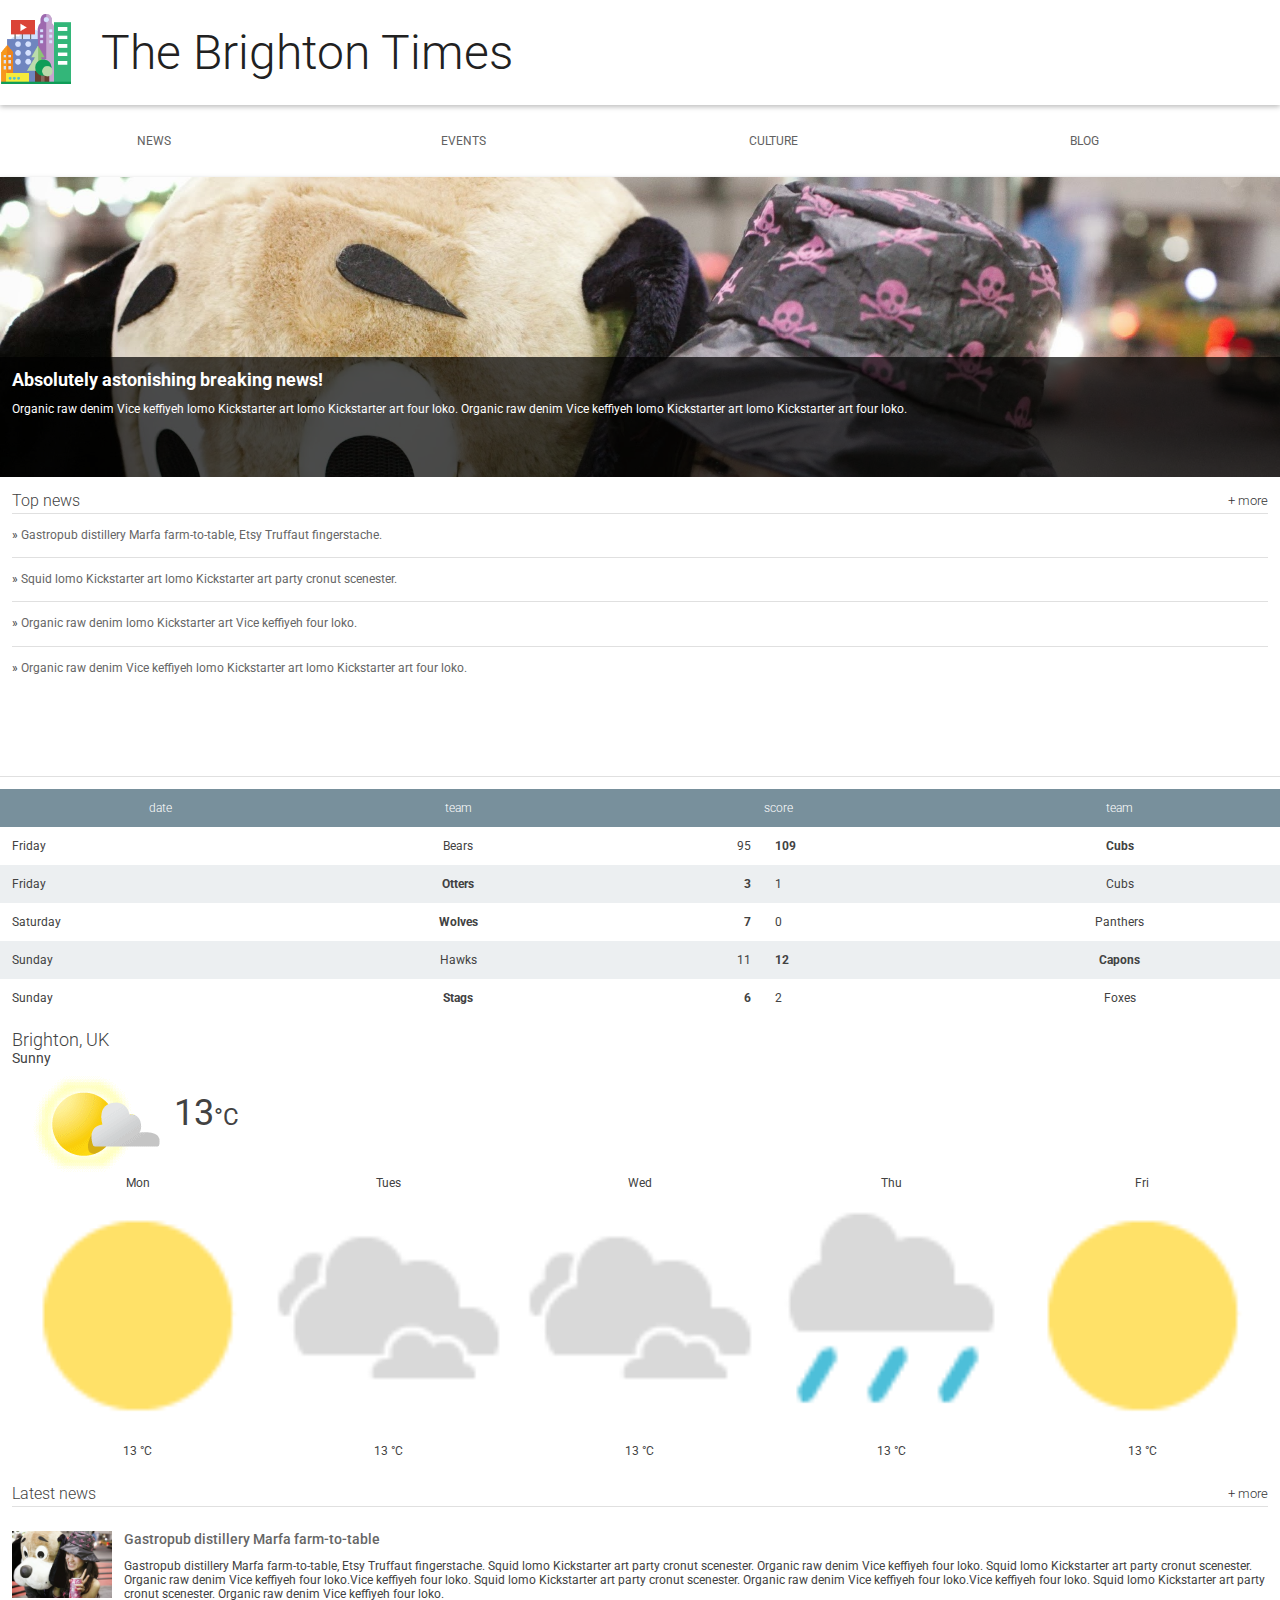
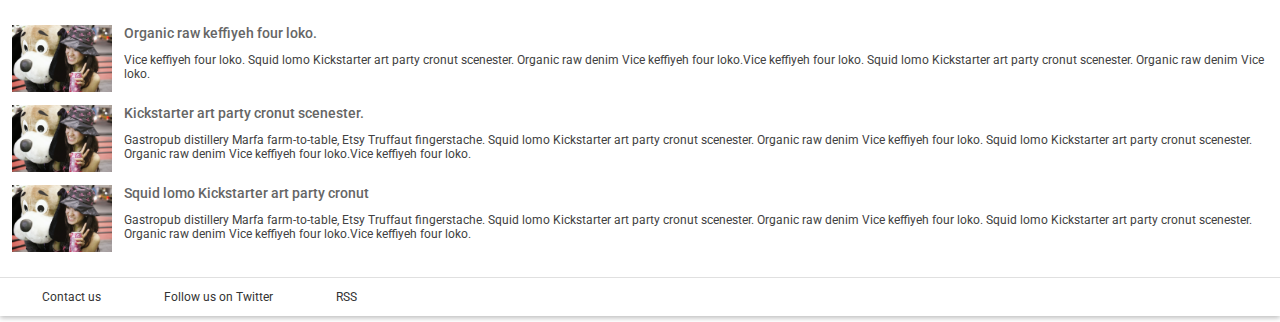
<file: project1/index.html>
<!doctype html>
<html lang="en">
  <head>
    <meta charset="utf-8">
    <meta http-equiv="X-UA-Compatible" content="IE=edge">
    <meta name="viewport" content="width=device-width, initial-scale=1.0">
    <title>Brighton Times</title>
    <link href="https://fonts.googleapis.com/css?family=Roboto:300,400,500" rel="stylesheet" type="text/css">
    <link rel="stylesheet" type="text/css" href="main.css">
  </head>
  <body>

    <header class="header">
      <div class="header__inner">
        <img class="header__logo" src="images/city.png" alt="iconic view of a cityscape">
        <h1 class="header__title">
          The Brighton Times
        </h1>
      </div>
    </header>

    <nav id="drawer" class="nav">
      <ul class="nav__list">
        <li class="nav__item"><a href="#">News</a></li>
        <li class="nav__item"><a href="#">Events</a></li>
        <li class="nav__item"><a href="#">Culture</a></li>
        <li class="nav__item"><a href="#">Blog</a></li>
      </ul>
    </nav>

    <main>
      <section class="content">
        <section class="hero">
          <article class="description">
            <h2>Absolutely astonishing breaking news!</h2>
            <p>Organic raw denim Vice keffiyeh lomo Kickstarter art lomo Kickstarter art four loko. Organic raw denim Vice keffiyeh lomo Kickstarter art lomo Kickstarter art four loko.</p>
          </article>
        </section>

        <section class="news top-news">
          <h2 class="news__title">Top news <a href="#" class="news__more">+ more</a></h2>
          <ul>
            <li class="top-news__item">
              <a href="#">Gastropub distillery Marfa farm-to-table, Etsy Truffaut fingerstache.</a>
            </li>
            <li class="top-news__item">
              <a href="#">Squid lomo Kickstarter art lomo Kickstarter art party cronut scenester.</a>
            </li>
            <li class="top-news__item">
              <a href="#">Organic raw denim lomo Kickstarter art Vice keffiyeh four loko.</a>
            </li>
            <li class="top-news__item">
              <a href="#">Organic raw denim Vice keffiyeh lomo Kickstarter art lomo Kickstarter art four loko.</a>
            </li>
          </ul>
        </section>

        <section class="scores">
          <table class="scores__table">
            <thead>
              <tr>
                <th>date</th>
                <th>team</th>
                <th colspan="2">score</th>
                <th>team</th>
              </tr>
            </thead>
            <tbody>
              <tr>
                <td>Friday</td>
                <td>Bears</td>
                <td>95</td>
                <td class="winner">109</td>
                <td class="winner">Cubs</td>
              </tr>
              <tr>
                <td>Friday</td>
                <td class="winner">Otters</td>
                <td class="winner">3</td>
                <td>1</td>
                <td>Cubs</td>
              </tr>
              <tr>
                <td>Saturday</td>
                <td class="winner">Wolves</td>
                <td class="winner">7</td>
                <td>0</td>
                <td>Panthers</td>
              </tr>
              <tr>
                <td>Sunday</td>
                <td>Hawks</td>
                <td>11</td>
                <td class="winner">12</td>
                <td class="winner">Capons</td>
              </tr>
              <tr>
                <td>Sunday</td>
                <td class="winner">Stags</td>
                <td class="winner">6</td>
                <td>2</td>
                <td>Foxes</td>
              </tr>
              
            </tbody>
          </table>
        </section>

        <section class="weather">
          <span class="weather__location">Brighton, UK</span>
          <span class="weather__desc">Sunny</span>
          <span class="weather__today">
          <img class="weather__today__image" src="images/weather.png" alt="icon of a partially sunny day"><span class="weather__today__temp">13</span><span class="weather__today__deg">&deg;C</span>
          </span>
          <ul class="weather__next">
            <li class="weather__next__item">
              <span>Mon</span>
              <img class="weather__next__image" src="images/sunny.png" alt="icon of a sunny day">
              <span>13 &deg;C</span>
            </li><li class="weather__next__item">
              <span>Tues</span>
              <img class="weather__next__image" src="images/cloudy.png" alt="icon of a cloudy day">
              <span>13 &deg;C</span>
            </li><li class="weather__next__item">
              <span>Wed</span>
              <img class="weather__next__image" src="images/cloudy.png" alt="icon of a cloudy day">
              <span>13 &deg;C</span>
            </li><li class="weather__next__item">
              <span>Thu</span>
              <img class="weather__next__image" src="images/rain.png" alt="icon of a rainy day">
              <span>13 &deg;C</span>
            </li><li class="weather__next__item">
              <span>Fri</span>
              <img class="weather__next__image" src="images/sunny.png" alt="icon of a sunny day">
              <span>13 &deg;C</span>
            </li>
          </ul>
        </section>

        <section class="news recent-news">
          <h2 class="news__title">Latest news <a href="#" class="news__more">+ more</a></h2>
          <ul>
            <li class="snippet">
              <img class="snippet__thumbnail" src="images/dog.jpg" alt="picture of a girl with a large, stuffed dog toy">
              <h3 class="snippet__title"><a href="#">Gastropub distillery Marfa farm-to-table</a></h3>
              <p>Gastropub distillery Marfa farm-to-table, Etsy Truffaut fingerstache.
              Squid lomo Kickstarter art party cronut scenester. Organic raw denim Vice keffiyeh four loko. Squid lomo Kickstarter art party cronut scenester. Organic raw denim Vice keffiyeh four loko.Vice keffiyeh four loko. Squid lomo Kickstarter art party cronut scenester. Organic raw denim Vice keffiyeh four loko.Vice keffiyeh four loko. Squid lomo Kickstarter art party cronut scenester. Organic raw denim Vice keffiyeh four loko.
              </p>
            </li>
            <li class="snippet">
              <img class="snippet__thumbnail" src="images/dog.jpg" alt="picture of a girl with a large, stuffed dog toy">
              <h3 class="snippet__title"><a href="#">Organic raw keffiyeh four loko.</a></h3>
              <p>Vice keffiyeh four loko. Squid lomo Kickstarter art party cronut scenester. Organic raw denim Vice keffiyeh four loko.Vice keffiyeh four loko. Squid lomo Kickstarter art party cronut scenester. Organic raw denim Vice loko.
              </p>
            </li>
            <li class="snippet">
              <img class="snippet__thumbnail" src="images/dog.jpg" alt="picture of a girl with a large, stuffed dog toy">
              <h3 class="snippet__title"><a href="#">Kickstarter art party cronut scenester.</a></h3>
              <p>Gastropub distillery Marfa farm-to-table, Etsy Truffaut fingerstache.
              Squid lomo Kickstarter art party cronut scenester. Organic raw denim Vice keffiyeh four loko. Squid lomo Kickstarter art party cronut scenester. Organic raw denim Vice keffiyeh four loko.Vice keffiyeh four loko.
              </p>
            </li>
            <li class="snippet">
              <img class="snippet__thumbnail" src="images/dog.jpg" alt="picture of a girl with a large, stuffed dog toy">
              <h3 class="snippet__title"><a href="#">Squid lomo Kickstarter art party cronut </a></h3>
              <p>Gastropub distillery Marfa farm-to-table, Etsy Truffaut fingerstache.
              Squid lomo Kickstarter art party cronut scenester. Organic raw denim Vice keffiyeh four loko. Squid lomo Kickstarter art party cronut scenester. Organic raw denim Vice keffiyeh four loko.Vice keffiyeh four loko.
              </p>
            </li>
          </ul>
        </section>
      </section>
      <footer>
        <ul>
          <li><a href="#">Contact us</a></li>
          <li><a href="#">Follow us on Twitter</a></li>
          <li><a href="#">RSS</a></li>
        </ul>
      </footer>
    </main>
  </body>
</html>
</file>
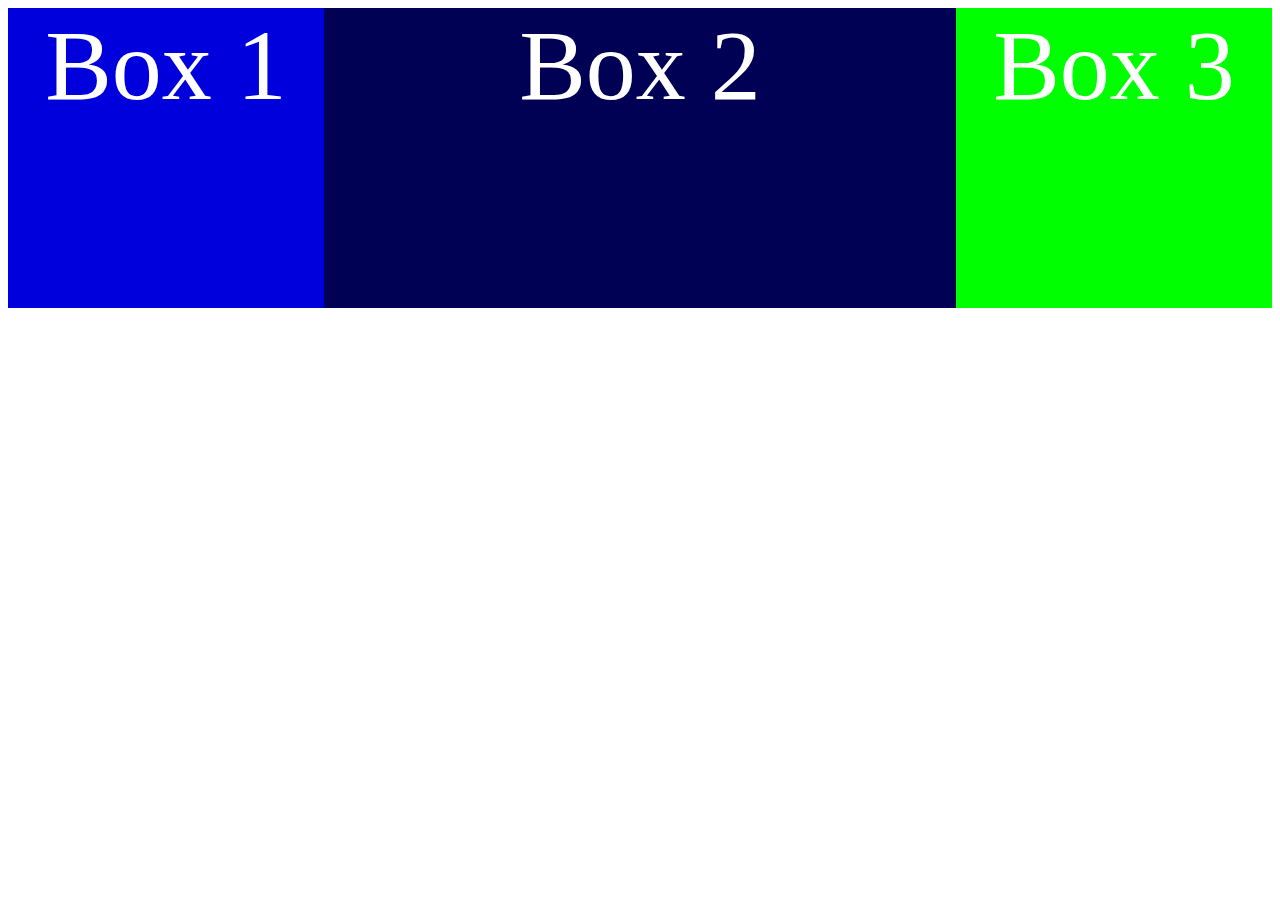
<file: layoutpatterns/columndrop/index.html>
<!DOCTYPE html>
<html lang="en" class="no-js">
<head>
	<title>The column drop responsive web design pattern</title>
	<meta name="viewport" content="width=device-width, initial-scale=1.0">
	<meta charset="utf-8">
	<link rel="stylesheet" href="main.css">
</head>
<body>
 <div class="container">
 	<div class="box dark_blue">Box 1</div>
 	<div class="box light_blue">Box 2</div>
 	<div class="box green">Box 3</div>
 </div>
</body>
</html>
</file>
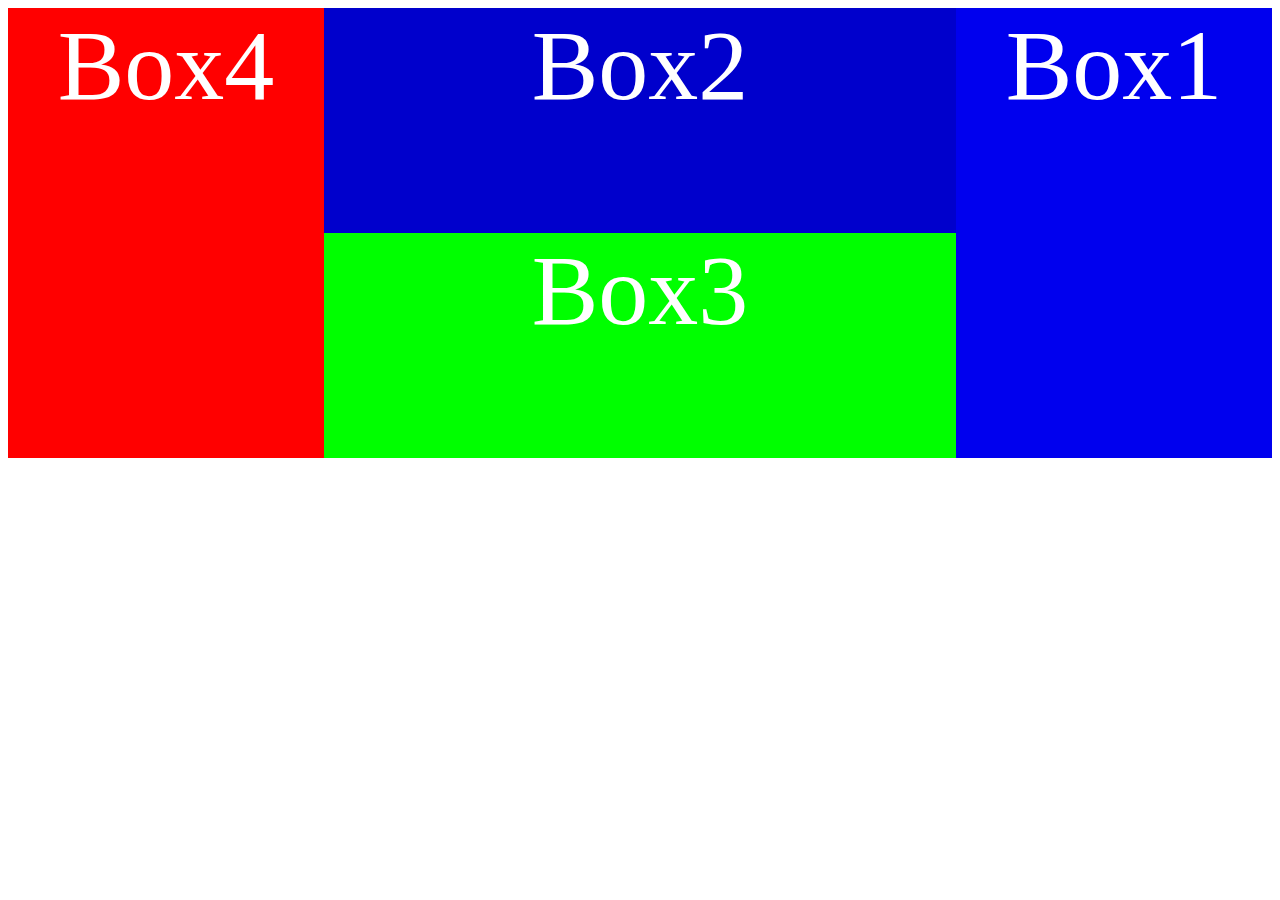
<file: layoutpatterns/layout_shifter/index.html>
<!DOCTYPE html>
<html lang="en" class="no-js">
<head>
	<title>The Layout Shifter</title>
	<meta name="viewport" content="width=device-width, initial-scale=1.0">
	<meta charset="utf-8"></head>
	<link rel="stylesheet" href="style.css">
<body>
<div class="container">
	<div class="box dark_blue">Box1</div>
	<div class="container" id="container2">
		<div class="box light_blue">Box2</div>
		<div class="box green">Box3</div>
	</div>
	<div class="box red">Box4</div>
</div>
</body>
</html>
</file>
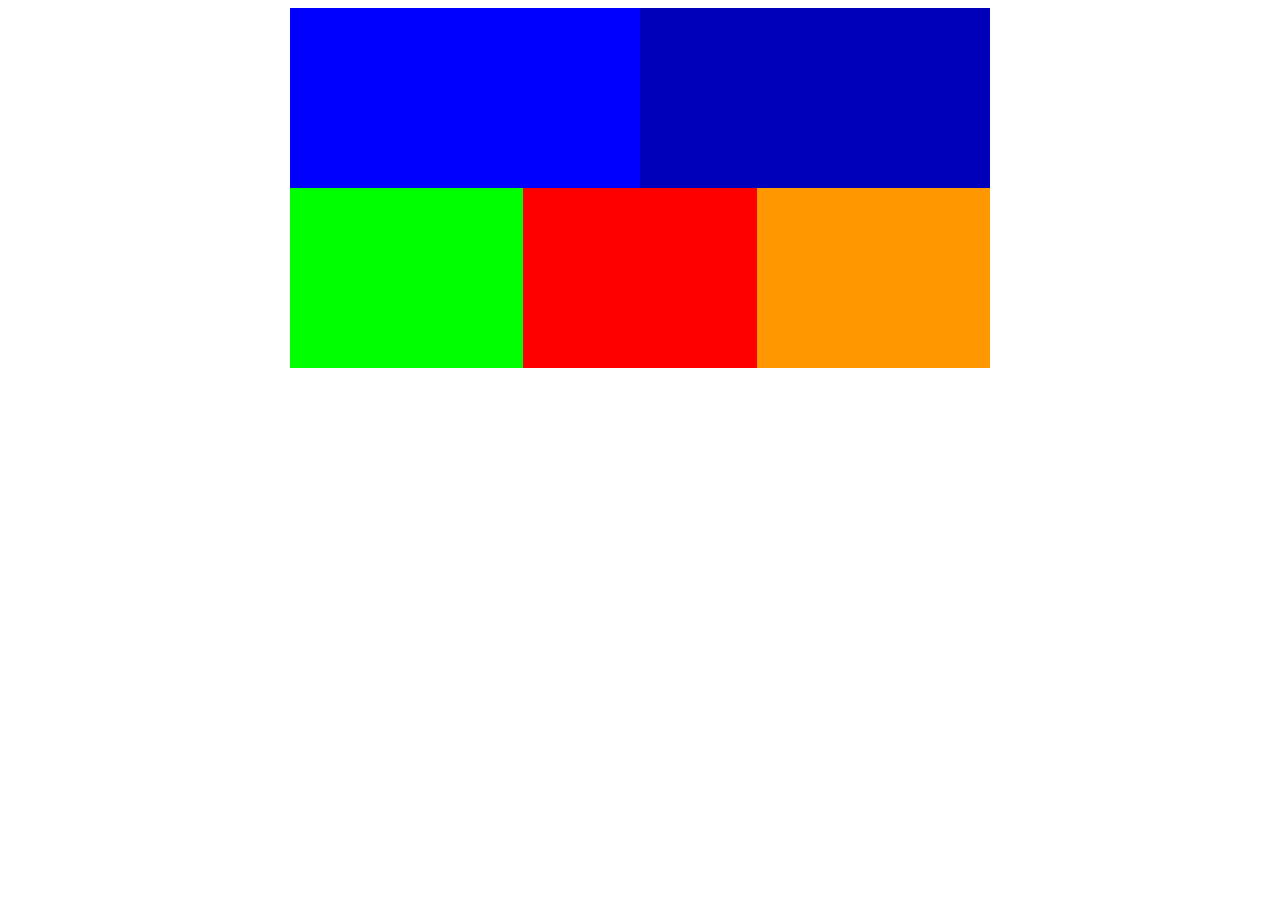
<file: layoutpatterns/mostly_fluid/index.html>
<!DOCTYPE html>
<html lang="en" class="no-js">
<head>
	<meta name="viewport" content="width=device-width, initial-scale=1.0">
	<meta charset="utf-8">
	<link rel="stylesheet" href="style.css">
	<title>Mostly fluid</title>
</head>
<body>
<div class="container">
	<div class="box dark_blue"></div>
	<div class="box light_blue"></div>
	<div class="box green"></div>
	<div class="box red"></div>
	<div class="box orange"></div>
</div>
</body>
</html>
</file>
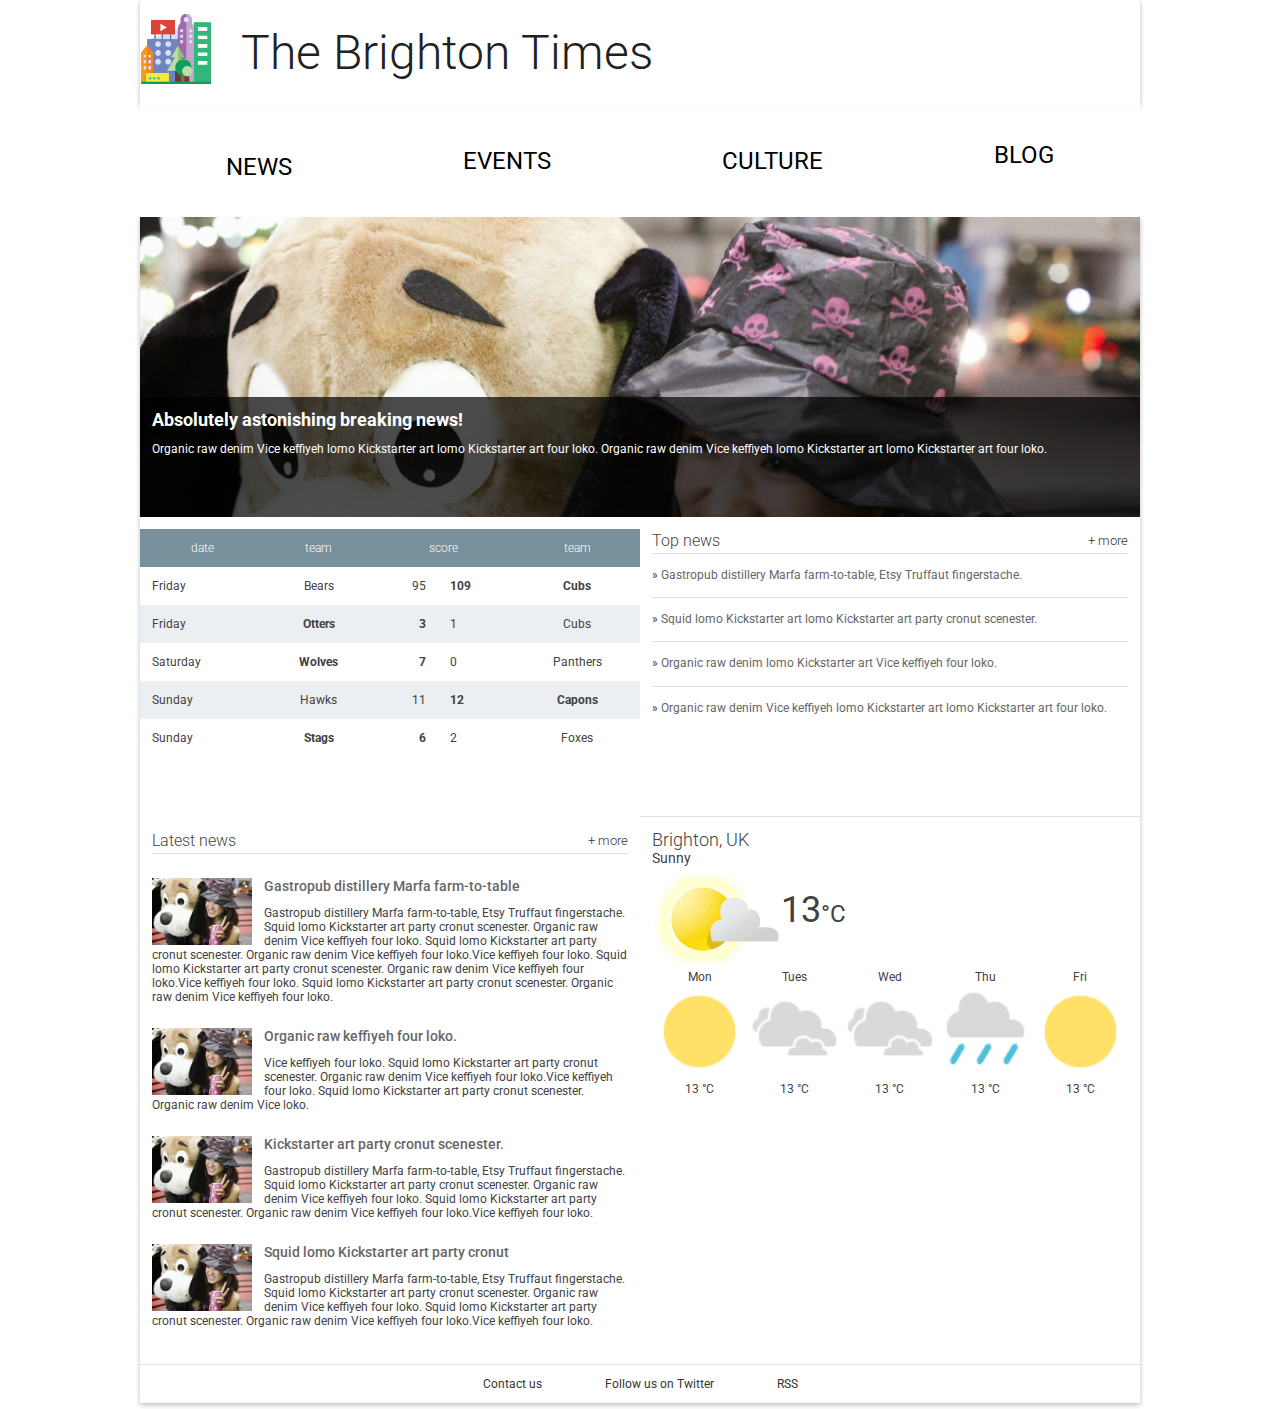
<file: project2/Responsive/index.html>
<!doctype html>
<html lang="en">
  <head>
    <meta charset="utf-8">
    <meta name="viewport" content="width=device-width,initial-scale=1">
    <meta http-equiv="X-UA-Compatible" content="IE=edge">
    <title>Brighton Times</title>
    <link href="https://fonts.googleapis.com/css?family=Roboto:300,400,500" rel="stylesheet" type="text/css">
    <link rel="stylesheet" type="text/css" href="main.css">
  </head>
  <body>
  <div class="flex-wrapper">
    <header class="header">
      <div class="header__inner">
        <span class="hamburger">
          ☰
        </span>
        <img class="header__logo" src="images/city.png" alt="iconic view of a cityscape">
        <h1 class="header__title">
          The Brighton Times
        </h1>
      </div>
    </header>

    <nav id="drawer" class="nav">
        <a href="#">News</a></li>
        <a href="#">Events</a>
        <a href="#">Culture</a>
        <a href="#">Blog</a>
    </nav>

    <main>
      <section class="content">
        <section class="hero">
          <article class="description">
            <h2>Absolutely astonishing breaking news!</h2>
            <p>Organic raw denim Vice keffiyeh lomo Kickstarter art lomo Kickstarter art four loko. Organic raw denim Vice keffiyeh lomo Kickstarter art lomo Kickstarter art four loko.</p>
          </article>
        </section>


        <section class="news top-news">
          <h2 class="news__title">Top news <a href="#" class="news__more">+ more</a></h2>
          <ul>
            <li class="top-news__item">
              <a href="#">Gastropub distillery Marfa farm-to-table, Etsy Truffaut fingerstache.</a>
            </li>
            <li class="top-news__item">
              <a href="#">Squid lomo Kickstarter art lomo Kickstarter art party cronut scenester.</a>
            </li>
            <li class="top-news__item">
              <a href="#">Organic raw denim lomo Kickstarter art Vice keffiyeh four loko.</a>
            </li>
            <li class="top-news__item">
              <a href="#">Organic raw denim Vice keffiyeh lomo Kickstarter art lomo Kickstarter art four loko.</a>
            </li>
          </ul>
        </section>

        <section class="scores">
          <table class="scores__table">
            <thead>
              <tr>
                <th>date</th>
                <th>team</th>
                <th colspan="2">score</th>
                <th>team</th>
              </tr>
            </thead>
            <tbody>
              <tr>
                <td>Friday</td>
                <td>Bears</td>
                <td>95</td>
                <td class="winner">109</td>
                <td class="winner">Cubs</td>
              </tr>
              <tr>
                <td>Friday</td>
                <td class="winner">Otters</td>
                <td class="winner">3</td>
                <td>1</td>
                <td>Cubs</td>
              </tr>
              <tr>
                <td>Saturday</td>
                <td class="winner">Wolves</td>
                <td class="winner">7</td>
                <td>0</td>
                <td>Panthers</td>
              </tr>
              <tr>
                <td>Sunday</td>
                <td>Hawks</td>
                <td>11</td>
                <td class="winner">12</td>
                <td class="winner">Capons</td>
              </tr>
              <tr>
                <td>Sunday</td>
                <td class="winner">Stags</td>
                <td class="winner">6</td>
                <td>2</td>
                <td>Foxes</td>
              </tr>
              
            </tbody>
          </table>
        </section>

        <section class="weather">
          <span class="weather__location">Brighton, UK</span>
          <span class="weather__desc">Sunny</span>
          <span class="weather__today">
          <img class="weather__today__image" src="images/weather.png" alt="icon of a partially sunny day"><span class="weather__today__temp">13</span><span class="weather__today__deg">&deg;C</span>
          </span>
          <ul class="weather__next">
            <li class="weather__next__item">
              <span>Mon</span>
              <img class="weather__next__image" src="images/sunny.png" alt="icon of a sunny day">
              <span>13 &deg;C</span>
            </li><li class="weather__next__item">
              <span>Tues</span>
              <img class="weather__next__image" src="images/cloudy.png" alt="icon of a cloudy day">
              <span>13 &deg;C</span>
            </li><li class="weather__next__item">
              <span>Wed</span>
              <img class="weather__next__image" src="images/cloudy.png" alt="icon of a cloudy day">
              <span>13 &deg;C</span>
            </li><li class="weather__next__item">
              <span>Thu</span>
              <img class="weather__next__image" src="images/rain.png" alt="icon of a rainy day">
              <span>13 &deg;C</span>
            </li><li class="weather__next__item">
              <span>Fri</span>
              <img class="weather__next__image" src="images/sunny.png" alt="icon of a sunny day">
              <span>13 &deg;C</span>
            </li>
          </ul>
        </section>

        <section class="news recent-news">
          <h2 class="news__title">Latest news <a href="#" class="news__more">+ more</a></h2>
          <ul>
            <li class="snippet">
              <img class="snippet__thumbnail" src="images/dog.jpg" alt="picture of a girl with a large, stuffed dog toy">
              <h3 class="snippet__title"><a href="#">Gastropub distillery Marfa farm-to-table</a></h3>
              <p>Gastropub distillery Marfa farm-to-table, Etsy Truffaut fingerstache.
              Squid lomo Kickstarter art party cronut scenester. Organic raw denim Vice keffiyeh four loko. Squid lomo Kickstarter art party cronut scenester. Organic raw denim Vice keffiyeh four loko.Vice keffiyeh four loko. Squid lomo Kickstarter art party cronut scenester. Organic raw denim Vice keffiyeh four loko.Vice keffiyeh four loko. Squid lomo Kickstarter art party cronut scenester. Organic raw denim Vice keffiyeh four loko.
              </p>
            </li>
            <li class="snippet">
              <img class="snippet__thumbnail" src="images/dog.jpg" alt="picture of a girl with a large, stuffed dog toy">
              <h3 class="snippet__title"><a href="#">Organic raw keffiyeh four loko.</a></h3>
              <p>Vice keffiyeh four loko. Squid lomo Kickstarter art party cronut scenester. Organic raw denim Vice keffiyeh four loko.Vice keffiyeh four loko. Squid lomo Kickstarter art party cronut scenester. Organic raw denim Vice loko.
              </p>
            </li>
            <li class="snippet">
              <img class="snippet__thumbnail" src="images/dog.jpg" alt="picture of a girl with a large, stuffed dog toy">
              <h3 class="snippet__title"><a href="#">Kickstarter art party cronut scenester.</a></h3>
              <p>Gastropub distillery Marfa farm-to-table, Etsy Truffaut fingerstache.
              Squid lomo Kickstarter art party cronut scenester. Organic raw denim Vice keffiyeh four loko. Squid lomo Kickstarter art party cronut scenester. Organic raw denim Vice keffiyeh four loko.Vice keffiyeh four loko.
              </p>
            </li>
            <li class="snippet">
              <img class="snippet__thumbnail" src="images/dog.jpg" alt="picture of a girl with a large, stuffed dog toy">
              <h3 class="snippet__title"><a href="#">Squid lomo Kickstarter art party cronut </a></h3>
              <p>Gastropub distillery Marfa farm-to-table, Etsy Truffaut fingerstache.
              Squid lomo Kickstarter art party cronut scenester. Organic raw denim Vice keffiyeh four loko. Squid lomo Kickstarter art party cronut scenester. Organic raw denim Vice keffiyeh four loko.Vice keffiyeh four loko.
              </p>
            </li>
          </ul>
        </section>
      </section>
      <footer>
        <ul>
          <li><a href="#">Contact us</a></li>
          <li><a href="#">Follow us on Twitter</a></li>
          <li><a href="#">RSS</a></li>
        </ul>
      </footer>
    </main>
    </div>
  </body>
  <script>
    var hamburger = document.querySelector(".hamburger");
    var menu = document.querySelector("#drawer");
    hamburger.addEventListener('click', function(e) {
      menu.classList.toggle('open');
      e.stopPropagation();
    });
  </script>
</html>
</file>
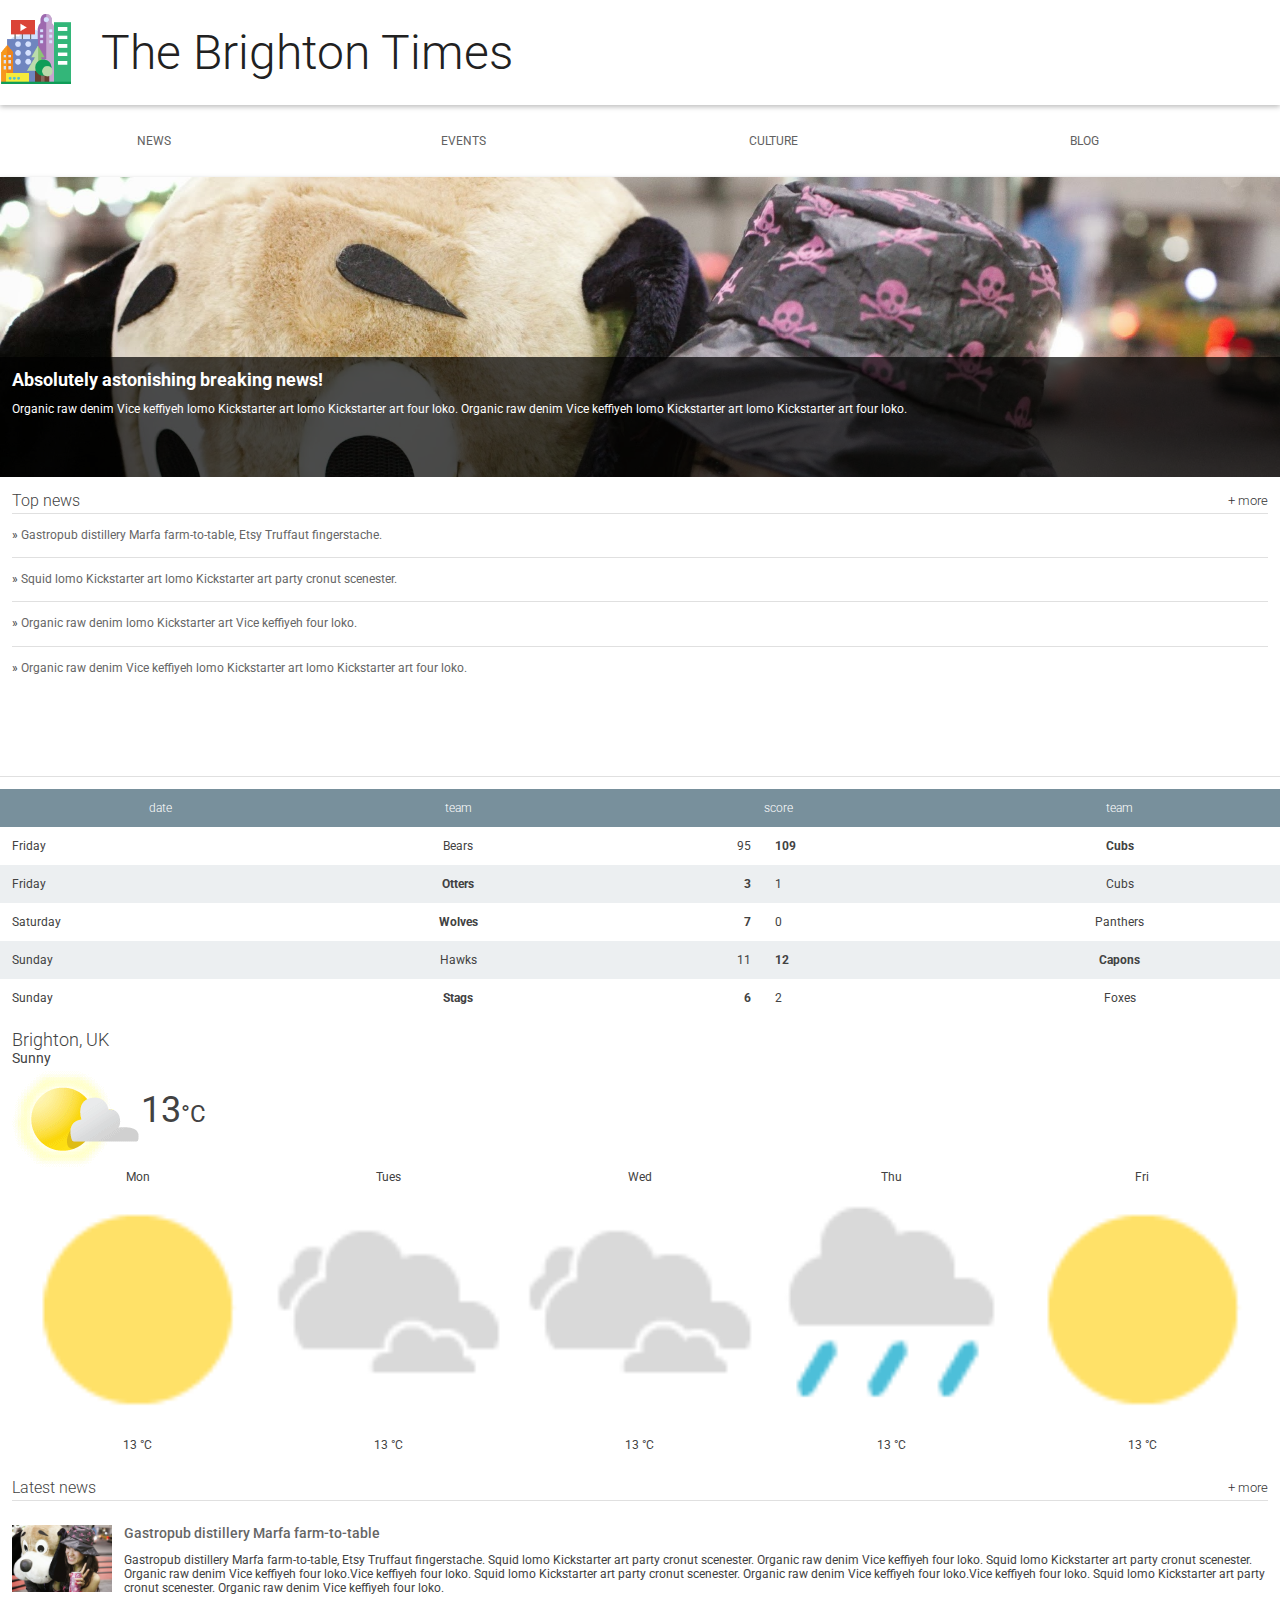
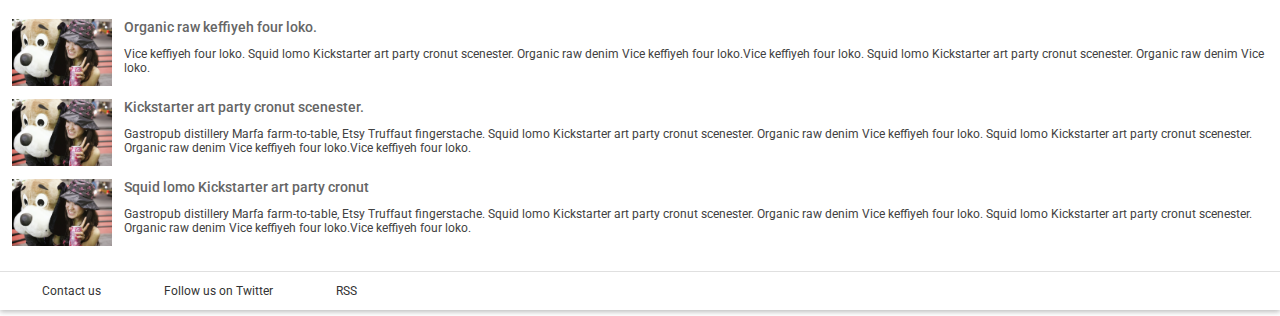
<file: project2/Start/index.html>
<!doctype html>
<html lang="en">
  <head>
    <meta charset="utf-8">
    <meta name="viewport" content="width=device-width,initial-scale=1">
    <meta http-equiv="X-UA-Compatible" content="IE=edge">
    <title>Brighton Times</title>
    <link href="https://fonts.googleapis.com/css?family=Roboto:300,400,500" rel="stylesheet" type="text/css">
    <link rel="stylesheet" type="text/css" href="main.css">
  </head>
  <body>

    <header class="header">
      <div class="header__inner">
        <img class="header__logo" src="images/city.png" alt="iconic view of a cityscape">
        <h1 class="header__title">
          The Brighton Times
        </h1>
      </div>
    </header>

    <nav id="drawer" class="nav">
      <ul class="nav__list">
        <li class="nav__item"><a href="#">News</a></li>
        <li class="nav__item"><a href="#">Events</a></li>
        <li class="nav__item"><a href="#">Culture</a></li>
        <li class="nav__item"><a href="#">Blog</a></li>
      </ul>
    </nav>

    <main>
      <section class="content">
        <section class="hero">
          <article class="description">
            <h2>Absolutely astonishing breaking news!</h2>
            <p>Organic raw denim Vice keffiyeh lomo Kickstarter art lomo Kickstarter art four loko. Organic raw denim Vice keffiyeh lomo Kickstarter art lomo Kickstarter art four loko.</p>
          </article>
        </section>

        <section class="news top-news">
          <h2 class="news__title">Top news <a href="#" class="news__more">+ more</a></h2>
          <ul>
            <li class="top-news__item">
              <a href="#">Gastropub distillery Marfa farm-to-table, Etsy Truffaut fingerstache.</a>
            </li>
            <li class="top-news__item">
              <a href="#">Squid lomo Kickstarter art lomo Kickstarter art party cronut scenester.</a>
            </li>
            <li class="top-news__item">
              <a href="#">Organic raw denim lomo Kickstarter art Vice keffiyeh four loko.</a>
            </li>
            <li class="top-news__item">
              <a href="#">Organic raw denim Vice keffiyeh lomo Kickstarter art lomo Kickstarter art four loko.</a>
            </li>
          </ul>
        </section>

        <section class="scores">
          <table class="scores__table">
            <thead>
              <tr>
                <th>date</th>
                <th>team</th>
                <th colspan="2">score</th>
                <th>team</th>
              </tr>
            </thead>
            <tbody>
              <tr>
                <td>Friday</td>
                <td>Bears</td>
                <td>95</td>
                <td class="winner">109</td>
                <td class="winner">Cubs</td>
              </tr>
              <tr>
                <td>Friday</td>
                <td class="winner">Otters</td>
                <td class="winner">3</td>
                <td>1</td>
                <td>Cubs</td>
              </tr>
              <tr>
                <td>Saturday</td>
                <td class="winner">Wolves</td>
                <td class="winner">7</td>
                <td>0</td>
                <td>Panthers</td>
              </tr>
              <tr>
                <td>Sunday</td>
                <td>Hawks</td>
                <td>11</td>
                <td class="winner">12</td>
                <td class="winner">Capons</td>
              </tr>
              <tr>
                <td>Sunday</td>
                <td class="winner">Stags</td>
                <td class="winner">6</td>
                <td>2</td>
                <td>Foxes</td>
              </tr>
              
            </tbody>
          </table>
        </section>

        <section class="weather">
          <span class="weather__location">Brighton, UK</span>
          <span class="weather__desc">Sunny</span>
          <span class="weather__today">
          <img class="weather__today__image" src="images/weather.png" alt="icon of a partially sunny day"><span class="weather__today__temp">13</span><span class="weather__today__deg">&deg;C</span>
          </span>
          <ul class="weather__next">
            <li class="weather__next__item">
              <span>Mon</span>
              <img class="weather__next__image" src="images/sunny.png" alt="icon of a sunny day">
              <span>13 &deg;C</span>
            </li><li class="weather__next__item">
              <span>Tues</span>
              <img class="weather__next__image" src="images/cloudy.png" alt="icon of a cloudy day">
              <span>13 &deg;C</span>
            </li><li class="weather__next__item">
              <span>Wed</span>
              <img class="weather__next__image" src="images/cloudy.png" alt="icon of a cloudy day">
              <span>13 &deg;C</span>
            </li><li class="weather__next__item">
              <span>Thu</span>
              <img class="weather__next__image" src="images/rain.png" alt="icon of a rainy day">
              <span>13 &deg;C</span>
            </li><li class="weather__next__item">
              <span>Fri</span>
              <img class="weather__next__image" src="images/sunny.png" alt="icon of a sunny day">
              <span>13 &deg;C</span>
            </li>
          </ul>
        </section>

        <section class="news recent-news">
          <h2 class="news__title">Latest news <a href="#" class="news__more">+ more</a></h2>
          <ul>
            <li class="snippet">
              <img class="snippet__thumbnail" src="images/dog.jpg" alt="picture of a girl with a large, stuffed dog toy">
              <h3 class="snippet__title"><a href="#">Gastropub distillery Marfa farm-to-table</a></h3>
              <p>Gastropub distillery Marfa farm-to-table, Etsy Truffaut fingerstache.
              Squid lomo Kickstarter art party cronut scenester. Organic raw denim Vice keffiyeh four loko. Squid lomo Kickstarter art party cronut scenester. Organic raw denim Vice keffiyeh four loko.Vice keffiyeh four loko. Squid lomo Kickstarter art party cronut scenester. Organic raw denim Vice keffiyeh four loko.Vice keffiyeh four loko. Squid lomo Kickstarter art party cronut scenester. Organic raw denim Vice keffiyeh four loko.
              </p>
            </li>
            <li class="snippet">
              <img class="snippet__thumbnail" src="images/dog.jpg" alt="picture of a girl with a large, stuffed dog toy">
              <h3 class="snippet__title"><a href="#">Organic raw keffiyeh four loko.</a></h3>
              <p>Vice keffiyeh four loko. Squid lomo Kickstarter art party cronut scenester. Organic raw denim Vice keffiyeh four loko.Vice keffiyeh four loko. Squid lomo Kickstarter art party cronut scenester. Organic raw denim Vice loko.
              </p>
            </li>
            <li class="snippet">
              <img class="snippet__thumbnail" src="images/dog.jpg" alt="picture of a girl with a large, stuffed dog toy">
              <h3 class="snippet__title"><a href="#">Kickstarter art party cronut scenester.</a></h3>
              <p>Gastropub distillery Marfa farm-to-table, Etsy Truffaut fingerstache.
              Squid lomo Kickstarter art party cronut scenester. Organic raw denim Vice keffiyeh four loko. Squid lomo Kickstarter art party cronut scenester. Organic raw denim Vice keffiyeh four loko.Vice keffiyeh four loko.
              </p>
            </li>
            <li class="snippet">
              <img class="snippet__thumbnail" src="images/dog.jpg" alt="picture of a girl with a large, stuffed dog toy">
              <h3 class="snippet__title"><a href="#">Squid lomo Kickstarter art party cronut </a></h3>
              <p>Gastropub distillery Marfa farm-to-table, Etsy Truffaut fingerstache.
              Squid lomo Kickstarter art party cronut scenester. Organic raw denim Vice keffiyeh four loko. Squid lomo Kickstarter art party cronut scenester. Organic raw denim Vice keffiyeh four loko.Vice keffiyeh four loko.
              </p>
            </li>
          </ul>
        </section>
      </section>
      <footer>
        <ul>
          <li><a href="#">Contact us</a></li>
          <li><a href="#">Follow us on Twitter</a></li>
          <li><a href="#">RSS</a></li>
        </ul>
      </footer>
    </main>
  </body>
</html>
</file>
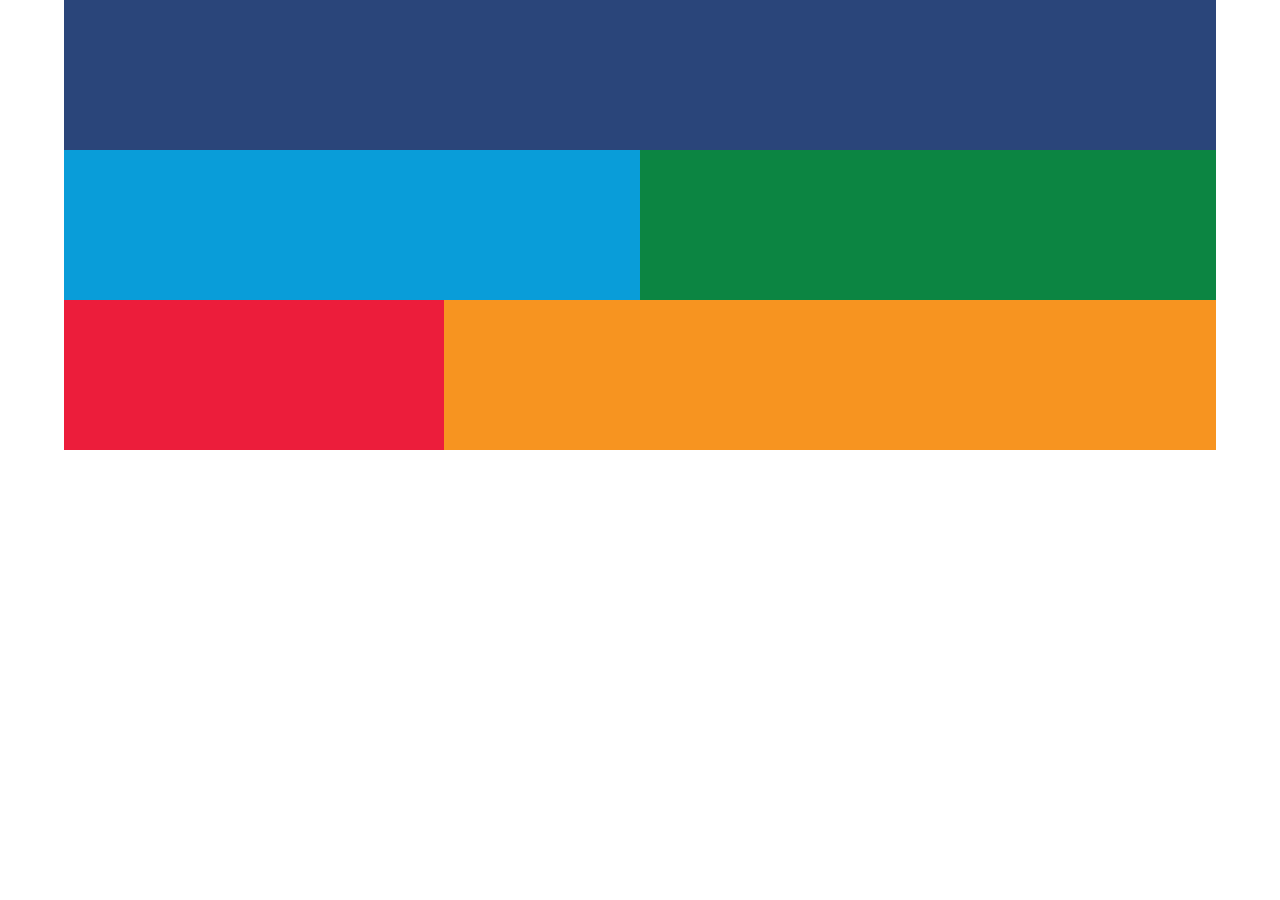
<file: responsive/pattern-mostly-fluid-quiz-blankcss.html>
<!DOCTYPE html>
<html lang="en">
  <head>
    <title>Mostly Fluid - Quiz</title>
    <meta charset="utf-8">
    <meta name="viewport" content="width=device-width, initial-scale=1.0">
    <style type="text/css">
      /*
      These are the default styles. No need to change these.
      */
      @import url(https://fonts.googleapis.com/css?family=Roboto);
      html, body {
        margin: 0;
        padding: 0;
      }

      body {
        font-family: 'Roboto', sans-serif;
      }

      .title {
        font-size: 2.5em;
        text-align: center;
      }

      .box {
        min-height: 150px;
      }

      .dark_blue {
        background-color: #2A457A;
        color: #efefef;
      }

      .light_blue {
        background-color: #099DD9;
      }

      .green {
        background-color: #0C8542;
      }

      .lime {
        background-color: rgb(179, 210, 52);
      }

      .seafoam {
        background-color: rgb(77, 190, 161);
      }

      .red {
        background-color: #EC1D3B;
      }

      .orange {
        background-color: #F79420;
      }
    </style>

    <style type="text/css">
      .container {
        display: flex;
        flex-wrap: wrap;
      }

      .box {
        width: 100%;
      }

      @media screen and (max-width: 400px) {
        .dark_blue {
          color: blue;
        }
      }

      @media screen and (min-width: 450px) {
        .light_blue
        {
          width: 50%;
        }
        .green 
        {
          width: 50%;
        }
    }
          @media screen and (min-width: 550px) {
      .red 
      {
        width: 33%;
      }
      .orange
       {
        width: 67%;
       }
    }
    @media screen and (min-width: 800px)
    {
      .container
      {
        padding-left: 5%;
        padding-right: 5%;
      }
    }
    </style>
  </head>
  <body>
    <div class="container">
      <div class="box dark_blue"></div>
      <div class="box light_blue"></div>
      <div class="box green"></div>
      <div class="box red"></div>
      <div class="box orange"></div>
    </div>
  </body>
</html>
</file>
<file: project1/main.css>
body, html {
  margin: 0;
  padding: 0;
  width: 100%;
  height: 100%;
}

body {
  font-family: Roboto;
  font-size: 12px;
  color: #424242;
}

h1, h2, h3, h4, h5 {
  margin: 0; 
}

header, nav, footer, section, article, div {
  box-sizing: border-box;
}

ul {
  list-style: none;
  padding: 0;
  margin: 0;
}


/*
 *
 * Common
 * 
 */

.news__more {
  float: right;
  font-size: .8em;
  color: #333;
  text-decoration: none;
}


/*
 *
 * Header
 *
 */

.header {
  box-shadow: 0 2px 5px rgba(0, 0, 0, 0.26);
  min-height: 56px;
  transition: min-height 0.3s;
}

.header__inner {
  width: 800px;
  margin-left: auto;
  margin-right: auto;
  width: 100%;
}

.header__logo {
  height: 72px;
  margin-right: 1em;
  vertical-align: top;
  margin-top: 12px;
}

.header__title {
  font-weight: 300;
  font-size: 4em;
  margin: 0.5em 0.25em;
  display: inline-block;
  color: #212121;
}


/*
 *
 * Top Level Navigation
 *
 */

.nav {
  width: 100%;
  margin-left: auto;
  margin-right: auto;
}

.nav__list {
  width: 100%;
  padding: 0;
  margin: 0;
}

.nav__item {
  box-sizing: border-box;
  display: inline-block;
  width: 24%;
  text-align: center;
  line-height: 24px;
  padding: 24px;
  text-transform: uppercase;
}

.nav a {
  text-decoration: none;
  color: #616161;
}

.nav a:hover {
  text-decoration: underline;
  color: #212121;
}


/*
 *
 * Main
 *
 */

main {
  box-shadow: 0 2px 5px rgba(0, 0, 0, 0.26);
  width: 100%;
  margin-left: auto;
  margin-right: auto;
}

/*
 *
 * Content
 *
 */


/*
 *
 * Hero
 *
 */

.hero {
  float: left;
  width: 100%;
  position: relative;
  background-image: url("./images/dog.jpg");
  background-size: cover;
  height: 300px;
}

.hero article {
  box-sizing: border-box;
  background-color: #000;
  background-color: rgba(0, 0, 0, 0.7);
  position: absolute;
  bottom: 0;
  height: 40%;
  width: 100%;
  color: #fff;
  padding: 1em;
}


/*
 *
 * Top News
 *
 */

.top-news {
  float: right;
  width: 100%;
  height: 300px;
  border-bottom: 1px solid #E0E0E0;
  padding: 1em;
}

.news__title {
  font-weight: 300;
  border-bottom: 1px solid #E0E0E0;
  line-height: 24px;
  font-size: 16px;
}

.top-news__item {
  border-bottom: 1px solid #E0E0E0;
  padding: 1em 0;
  line-height: 19.2px;
}

.top-news__item:before {
  content: "» ";
}

.top-news__item:last-child {
  border-bottom: none;
}

.top-news__item a {
  text-decoration: none;
  color: #666;
  padding-right: 1.5em;
}

.top-news__item a:hover,
.top-news__item a:active {
  text-decoration: underline;
}


/*
 *
 * Sport Scores
 *
 */

.scores {
  width: 100%;
  float: left;
  padding-top: 1em;
}

.scores__table {
  width: 100%;
  border-collapse: collapse;
}

.scores__table th,
.scores__table td {
  padding: 1em; 
}

.scores__table th {
  color: #fff;
  font-weight: 300;
  background-color: #78909C;
}

.scores__table tr:nth-child(odd) td {
  background-color: #fff;
}

.scores__table tr:nth-child(even) td {
  background-color: #eceff1;
}

.scores__table td.winner {
  font-weight: bold;
}

.scores__table td:nth-child(3) {
  text-align: right;
}

.scores__table td:nth-child(2),
.scores__table td:nth-child(5) {
  text-align: center;
}

/*
 *
 * Weather
 *
 */

.weather {
  float: right;
  width: 100%;
  padding: 1em;
}

.weather__location {
  display: block;
  font-weight: 300;
  font-size: 1.5em;
}

.weather__desc {
  display: block;
  font-size: 1.2em;
}

.weather__today {
  width: 100%;
  vertical-align: middle;
}

.weather__today__image {
  vertical-align: middle
}

.weather__today__temp {
  font-size: 3em;
}

.weather__today__deg {
  font-size: 2em;
  display: inline;
}

.weather__next__item {
  display: inline-block;
  width: 20%;
  text-align: center;
}

.weather__next__item span {
  display: block;
}

.weather__next__image {
  width: 100%;
}


/*
 *
 * Weather
 *
 */

.recent-news {
  clear: both;
  padding: 1em;
}

.snippet {
  clear: both;
  margin: 24px 0;
}

.snippet__thumbnail {
  width: 100px;
  float: left;
  margin-right: 1em;
}

.snippet__title {
  font-weight: 500;
}

.snippet__title a {
  text-decoration: none;
  color: #666;
  padding: 1.5em inherit;
}

.snippet__title a:hover,
.snippet__title a:active {
  text-decoration: underline;
}


/*
 *
 * Footer
 *
 */

footer {
  border-top: 1px solid #E0E0E0;
  padding: 1em;
  width: 100%;
}

footer li {
  display: inline-block;
  margin: 0 1em;
}

footer a {
  text-decoration: none;
  color: #333;
  padding: 1.5em;
}

.nav a
{
  padding: 1.5em;
}
</file>
<file: layoutpatterns/columndrop/main.css>
.container {
  display: flex;
  flex-wrap: wrap;
}

.box {
  width: 100vw;
  height: calc(100vh/3);
  text-align: center;
  font-size: 100px;
  color: white;
}

.dark_blue {
  background-color: #00d;
}

.light_blue {
  background-color: #005;
}

.green {
  background-color: #0f0;
}

@media screen and (min-width: 450px) {
        .dark_blue {
          width: 25%;
        }
        .light_blue {
          width: 75%;
        }
}
@media screen and (min-width: 550px) {
        .dark_blue, .green {
          width: 25%;
        }
        .light_blue {
          width: 50%;
        }
}
</file>
<file: layoutpatterns/layout_shifter/style.css>
.container
{
	width: 100%;
	display: flex;
	flex-wrap: wrap;
}

.box 
{
	width: 100%;
	min-height: calc(100vh/4);
	font-size: 100px;
	color: white;
	text-align: center;
}

.dark_blue
{
	background: #00e;
}

.light_blue
{
	background: #00c;
}

.green
{
	background: #0f0;
}

.red
{
	background: #f00;
}

@media (min-width:500px)
{
	
	.dark_blue
	{
		width: 50%;
	}	
	#container2
	{
		width: 50%;
	}
}

@media (min-width: 600px)
{
	.dark_blue 
	{
		width: 25%;
		order:1;
	}
	#container2
	{
		width: 50%;
	}
	.red
	{
		width: 25%;
		order: -1;
	}

}
</file>
<file: layoutpatterns/mostly_fluid/style.css>
.container
{
	display: flex;
	flex-wrap: wrap;
}

.box	
{
	width: 100%;
	min-height: calc(100vh/5);
}

.dark_blue 
{
	background: #00f;
}
.light_blue
{
	background: #00b;
}
.green
{
	background: #0f0;
}

.red
{
	background: #f00;
}

.orange
{
	background: #ff9800;
}

@media (min-width: 450px)
{
	.light_blue, .green
	{
		width: 50%;
	}
}

@media (min-width: 550px)
{
  .box
  {
  	width: calc(100%/3);
  }
  .dark_blue, .light_blue
  {
  	width: 50%;
  }
}

@media (min-width: 700px)
{
	.container
	{
		width: 700px;
		margin: 0 auto;
	}
}
</file>
<file: project2/Responsive/main.css>
body, html {
  margin: 0;
  padding: 0;
  width: 100%;
  height: 100%;
}

body {
  font-family: Roboto;
  font-size: 12px;
  color: #424242;
}

h1, h2, h3, h4, h5 {
  margin: 0; 
}

header, nav, footer, section, article, div {
  box-sizing: border-box;
}

ul {
  list-style: none;
  padding: 0;
  margin: 0;
}

.content 
{
  display: flex;
  flex-wrap: wrap;
}

.hero, .top-news, .scores, .weather, .latest-news, .recent-news
{
  flex-basis: 100%;
}


footer 
{
  display: flex;
  justify-content: center;
}
/*
 *
 * Common
 * 
 */

.news__more {
  float: right;
  font-size: .8em;
  color: #333;
  text-decoration: none;
}


/*
 *
 * Header
 *
 */

.header {
  display: flex;
  box-shadow: 0 2px 5px rgba(0, 0, 0, 0.26);
  min-height: 56px;
  transition: min-height 0.3s;
}

.header__inner {
  width: 100%;
  margin-left: auto;
  margin-right: auto;
}

.header__logo {
  height: 72px;
  margin-right: 1em;
  vertical-align: top;
  margin-top: 12px;
}

.header__title {
  font-weight: 300;
  font-size: 4em;
  margin: 0.5em 0.25em;
  display: inline-block;
  color: #212121;
}


/*
 *
 * Top Level Navigation
 *
 */

.nav {
  display: flex;
  justify-content: space-around;
  flex-direction: column;
  height: 40vh;
  position: absolute;
  align-items: center;
 -webkit-transform: translate(-300px, 0);
  transform: translate(-300px, 100);
  transition: transform 0.3s ease;
  width: 300px;
  background: rgba(255,255,255,0.9);
  z-index: 1000;
}

nav.open
{
  -webkit-transform: translate(0,-80px);
  transform: translate(0, -80px);
}


.nav a {
  text-transform: uppercase;
  text-decoration: none;
  color: #616161;
  padding: 1.5em;
  color: black;
  font-size: 24px;
}

.nav a:first-child
{
  padding-top: 2em;
}

.nav a:last-child
{
  padding-bottom: 2em;
}
.nav a:hover {
  text-decoration: underline;
  color: #212121;
}

.hamburger
{
  font-size:64px;
}

/*
 *
 * Main
 *
 */

main {
  box-shadow: 0 2px 5px rgba(0, 0, 0, 0.26);
  width: 100%;
  margin-left: auto;
  margin-right: auto;
}

/*
 *
 * Content
 *
 */


/*
 *
 * Hero
 *
 */

.hero {
  width: 100%;
  position: relative;
  background-image: url("./images/dog.jpg");
  background-size: cover;
  height: 300px;
}

.hero article {
  box-sizing: border-box;
  background-color: #000;
  background-color: rgba(0, 0, 0, 0.7);
  position: absolute;
  bottom: 0;
  height: 40%;
  width: 100%;
  color: #fff;
  padding: 1em;
}


/*
 *
 * Top News
 *
 */

.top-news {
  height: 300px;
  border-bottom: 1px solid #E0E0E0;
  padding: 1em;
}

.news__title {
  font-weight: 300;
  border-bottom: 1px solid #E0E0E0;
  line-height: 24px;
  font-size: 16px;
}

.top-news__item {
  border-bottom: 1px solid #E0E0E0;
  padding: 1em 0;
  line-height: 19.2px;
}

.top-news__item:before {
  content: "» ";
}

.top-news__item:last-child {
  border-bottom: none;
}

.top-news__item a {
  text-decoration: none;
  color: #666;
  padding: 1.5em inherit;
}

.top-news__item a:hover,
.top-news__item a:active {
  text-decoration: underline;
}


/*
 *
 * Sport Scores
 *
 */

.scores {
  padding-top: 1em;
}

.scores__table {
  width: 100%;
  border-collapse: collapse;
}

.scores__table th,
.scores__table td {
  padding: 1em; 
}

.scores__table th {
  color: #fff;
  font-weight: 300;
  background-color: #78909C;
}

.scores__table tr:nth-child(odd) td {
  background-color: #fff;
}

.scores__table tr:nth-child(even) td {
  background-color: #eceff1;
}

.scores__table td.winner {
  font-weight: bold;
}

.scores__table td:nth-child(3) {
  text-align: right;
}

.scores__table td:nth-child(2),
.scores__table td:nth-child(5) {
  text-align: center;
}

/*
 *
 * Weather
 *
 */

.weather {
  padding: 1em;
}

.weather__location {
  display: block;
  font-weight: 300;
  font-size: 1.5em;
}

.weather__desc {
  display: block;
  font-size: 1.2em;
}

.weather__today {
  width: 60%;
  vertical-align: middle;
}

.weather__today__image {
  vertical-align: middle
}

.weather__today__temp {
  font-size: 3em;
}

.weather__today__deg {
  font-size: 2em;
  display: inline;
}

.weather__next__item {
  display: inline-block;
  width: 20%;
  text-align: center;
}

.weather__next__item span {
  display: block;
}

.weather__next__image {
  width: 100%;
}


/*
 *
 * Recent News
 *
 */

.recent-news {
  clear: both;
  padding: 1em;
}

.snippet {
  clear: both;
  margin: 24px 0;
}

.snippet__thumbnail {
  width: 100px;
  float: left;
  margin-right: 1em;
}

.snippet__title {
  font-weight: 500;
}

.snippet__title a {
  text-decoration: none;
  color: #666;
  padding: 1.5em inherit;
}

.snippet__title a:hover,
.snippet__title a:active {
  text-decoration: underline;
}


/*
 *
 * Footer
 *
 */

footer {
  border-top: 1px solid #E0E0E0;
  padding: 1em;
  width: 100%;
}

footer li {
  display: inline-block;
  margin: 0 1em;
}

footer a {
  text-decoration: none;
  color: #333;
  padding: 1.5em;
}

@media screen and (min-width: 600px)
{
  .nav 
  {
     -webkit-transform: translate(0,0px);
  transform: translate(0, 0px);
    position: static;
    flex-direction: row;
    width: auto;
    height: auto;

  }
  .hamburger 
  {
    display: none;
  }
}

@media screen and (min-width: 800px)
{ 
  .content
  {
    display:flex;
    flex-direction: row-reverse;
  }
    .news, .scores, .weather 
    {
      flex-basis: 50%;
    }
    
}

@media screen and (min-width: 1000px)
{
     .flex-wrapper 
    {
      width: 1000px;
      margin: 0  auto;
    }
}
</file>
<file: project2/Start/main.css>
body, html {
  margin: 0;
  padding: 0;
  width: 100%;
  height: 100%;
}

body {
  font-family: Roboto;
  font-size: 12px;
  color: #424242;
}

h1, h2, h3, h4, h5 {
  margin: 0; 
}

header, nav, footer, section, article, div {
  box-sizing: border-box;
}

ul {
  list-style: none;
  padding: 0;
  margin: 0;
}


/*
 *
 * Common
 * 
 */

.news__more {
  float: right;
  font-size: .8em;
  color: #333;
  text-decoration: none;
}


/*
 *
 * Header
 *
 */

.header {
  box-shadow: 0 2px 5px rgba(0, 0, 0, 0.26);
  min-height: 56px;
  transition: min-height 0.3s;
}

.header__inner {
  width: 100%;
  margin-left: auto;
  margin-right: auto;
}

.header__logo {
  height: 72px;
  margin-right: 1em;
  vertical-align: top;
  margin-top: 12px;
}

.header__title {
  font-weight: 300;
  font-size: 4em;
  margin: 0.5em 0.25em;
  display: inline-block;
  color: #212121;
}


/*
 *
 * Top Level Navigation
 *
 */

.nav {
  width: 100%;
  margin-left: auto;
  margin-right: auto;
}

.nav__list {
  width: 100%;
  padding: 0;
  margin: 0;
}

.nav__item {
  box-sizing: border-box;
  display: inline-block;
  width: 24%;
  text-align: center;
  line-height: 24px;
  padding: 24px;
  text-transform: uppercase;
}

.nav a {
  text-decoration: none;
  color: #616161;
  padding: 1.5em;
}

.nav a:hover {
  text-decoration: underline;
  color: #212121;
}


/*
 *
 * Main
 *
 */

main {
  box-shadow: 0 2px 5px rgba(0, 0, 0, 0.26);
  width: 100%;
  margin-left: auto;
  margin-right: auto;
}

/*
 *
 * Content
 *
 */


/*
 *
 * Hero
 *
 */

.hero {
  width: 100%;
  position: relative;
  background-image: url("./images/dog.jpg");
  background-size: cover;
  height: 300px;
}

.hero article {
  box-sizing: border-box;
  background-color: #000;
  background-color: rgba(0, 0, 0, 0.7);
  position: absolute;
  bottom: 0;
  height: 40%;
  width: 100%;
  color: #fff;
  padding: 1em;
}


/*
 *
 * Top News
 *
 */

.top-news {
  height: 300px;
  border-bottom: 1px solid #E0E0E0;
  padding: 1em;
}

.news__title {
  font-weight: 300;
  border-bottom: 1px solid #E0E0E0;
  line-height: 24px;
  font-size: 16px;
}

.top-news__item {
  border-bottom: 1px solid #E0E0E0;
  padding: 1em 0;
  line-height: 19.2px;
}

.top-news__item:before {
  content: "» ";
}

.top-news__item:last-child {
  border-bottom: none;
}

.top-news__item a {
  text-decoration: none;
  color: #666;
  padding: 1.5em inherit;
}

.top-news__item a:hover,
.top-news__item a:active {
  text-decoration: underline;
}


/*
 *
 * Sport Scores
 *
 */

.scores {
  padding-top: 1em;
}

.scores__table {
  width: 100%;
  border-collapse: collapse;
}

.scores__table th,
.scores__table td {
  padding: 1em; 
}

.scores__table th {
  color: #fff;
  font-weight: 300;
  background-color: #78909C;
}

.scores__table tr:nth-child(odd) td {
  background-color: #fff;
}

.scores__table tr:nth-child(even) td {
  background-color: #eceff1;
}

.scores__table td.winner {
  font-weight: bold;
}

.scores__table td:nth-child(3) {
  text-align: right;
}

.scores__table td:nth-child(2),
.scores__table td:nth-child(5) {
  text-align: center;
}

/*
 *
 * Weather
 *
 */

.weather {
  padding: 1em;
}

.weather__location {
  display: block;
  font-weight: 300;
  font-size: 1.5em;
}

.weather__desc {
  display: block;
  font-size: 1.2em;
}

.weather__today {
  width: 60%;
  vertical-align: middle;
}

.weather__today__image {
  vertical-align: middle
}

.weather__today__temp {
  font-size: 3em;
}

.weather__today__deg {
  font-size: 2em;
  display: inline;
}

.weather__next__item {
  display: inline-block;
  width: 20%;
  text-align: center;
}

.weather__next__item span {
  display: block;
}

.weather__next__image {
  width: 100%;
}


/*
 *
 * Recent News
 *
 */

.recent-news {
  clear: both;
  padding: 1em;
}

.snippet {
  clear: both;
  margin: 24px 0;
}

.snippet__thumbnail {
  width: 100px;
  float: left;
  margin-right: 1em;
}

.snippet__title {
  font-weight: 500;
}

.snippet__title a {
  text-decoration: none;
  color: #666;
  padding: 1.5em inherit;
}

.snippet__title a:hover,
.snippet__title a:active {
  text-decoration: underline;
}


/*
 *
 * Footer
 *
 */

footer {
  border-top: 1px solid #E0E0E0;
  padding: 1em;
  width: 100%;
}

footer li {
  display: inline-block;
  margin: 0 1em;
}

footer a {
  text-decoration: none;
  color: #333;
  padding: 1.5em;
}
</file>
